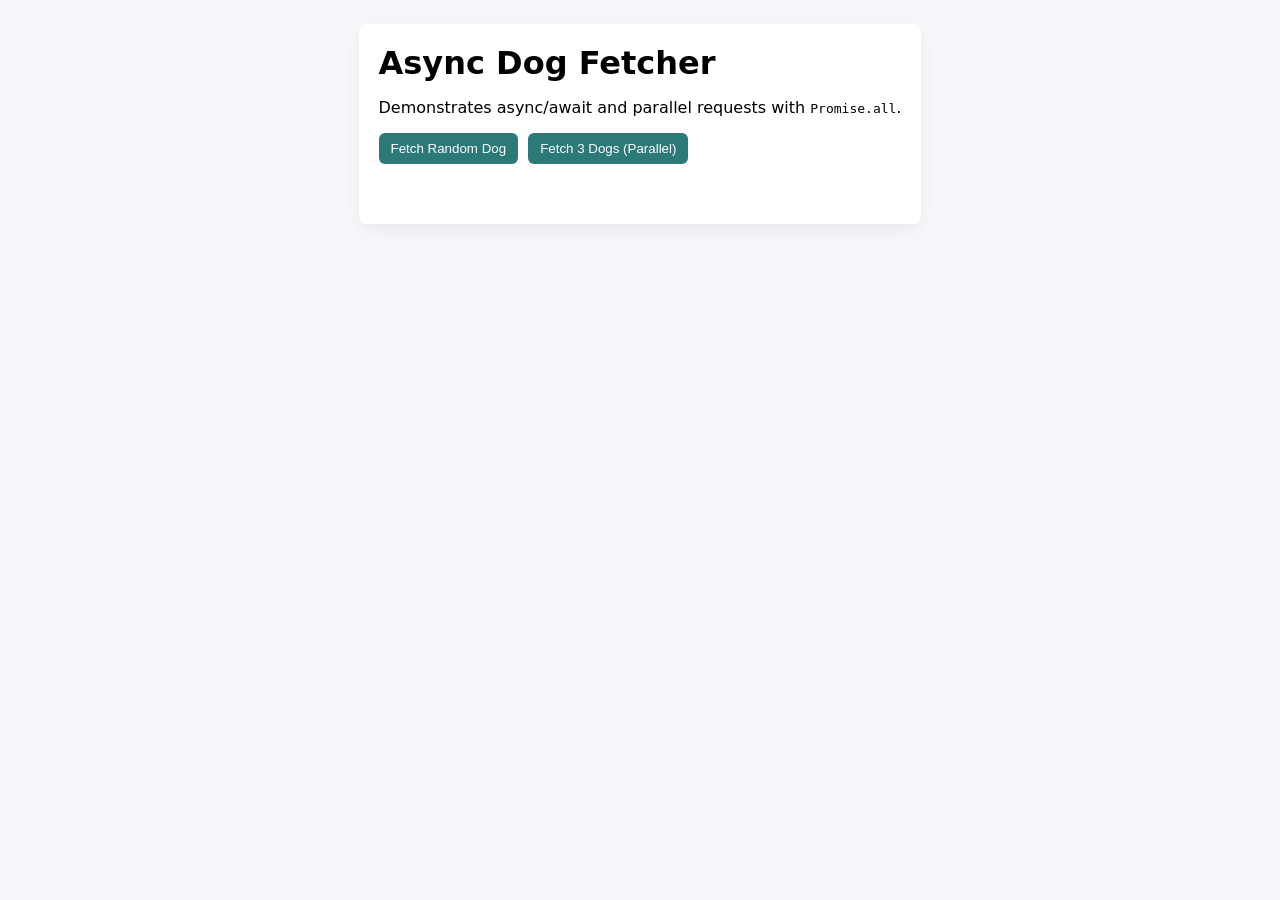
<file: Async-dog/index.html>
<!doctype html>
<html lang="en">

<head>
    <meta charset="utf-8" />
    <meta name="viewport" content="width=device-width,initial-scale=1" />
    <title>Async Dog Fetcher</title>
    <link rel="stylesheet" href="styles.css">
</head>

<body>
    <main>
        <h1>Async Dog Fetcher</h1>
        <p>Demonstrates async/await and parallel requests with <code>Promise.all</code>.</p>
        <div class="controls">
            <button id="fetchBtn">Fetch Random Dog</button>
            <button id="fetch3Btn">Fetch 3 Dogs (Parallel)</button>
        </div>
        <p id="status" class="status"></p>
        <div id="gallery" class="gallery"></div>
    </main>
    <script src="script.js"></script>
</body>

</html>
</file>
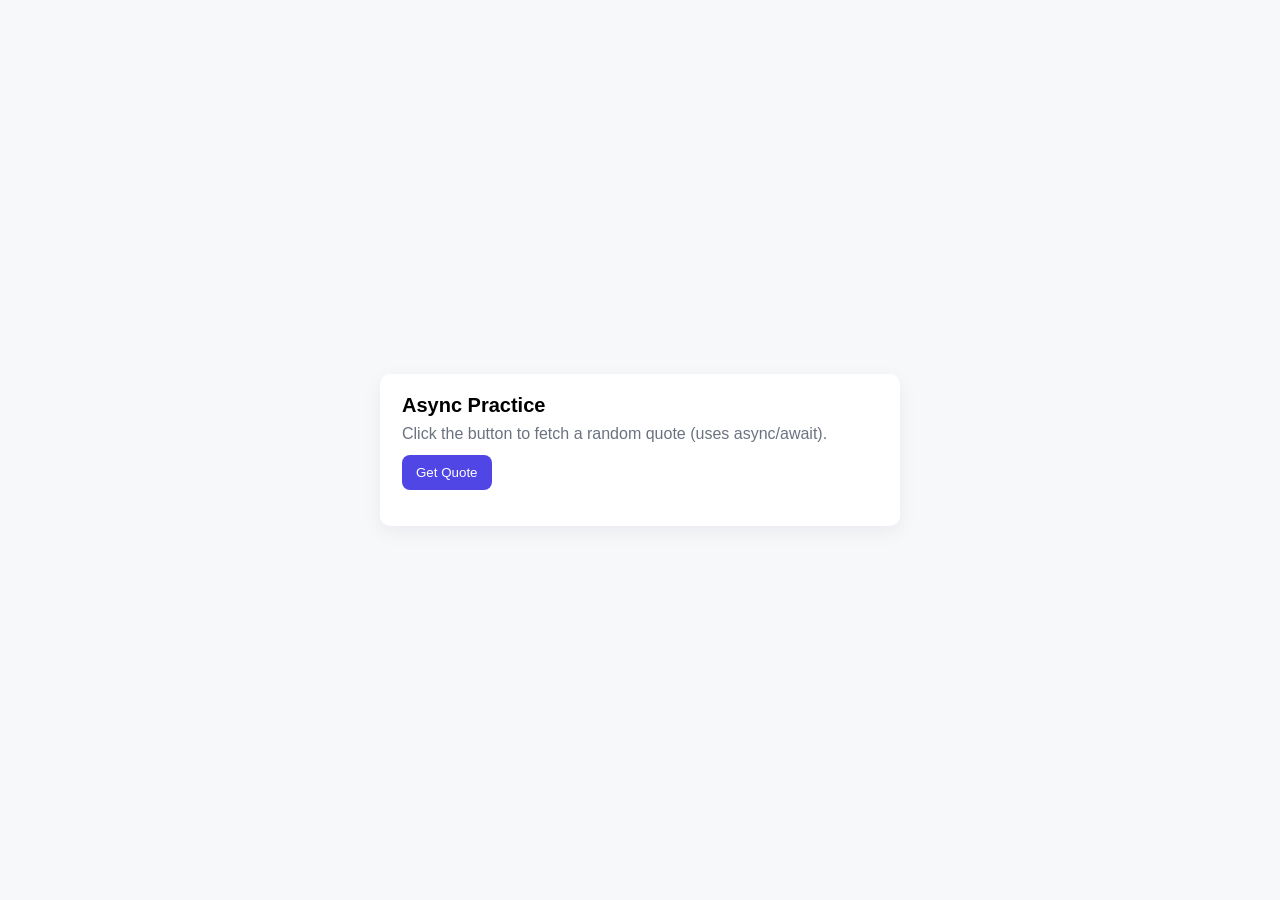
<file: Async/index.html>
<!doctype html>
<html lang="en">

<head>
    <meta charset="utf-8">
    <meta name="viewport" content="width=device-width,initial-scale=1">
    <title>Async Practice</title>
    <link rel="stylesheet" href="styles.css">
</head>

<body>
    <main class="card">
        <h1>Async Practice</h1>
        <p>Click the button to fetch a random quote (uses async/await).</p>
        <button id="getQuote">Get Quote</button>
        <div id="loading" class="hidden">Loading…</div>
        <blockquote id="quote" class="quote"></blockquote>
        <div id="error" class="error"></div>
    </main>
    <script src="script.js"></script>
</body>

</html>
</file>
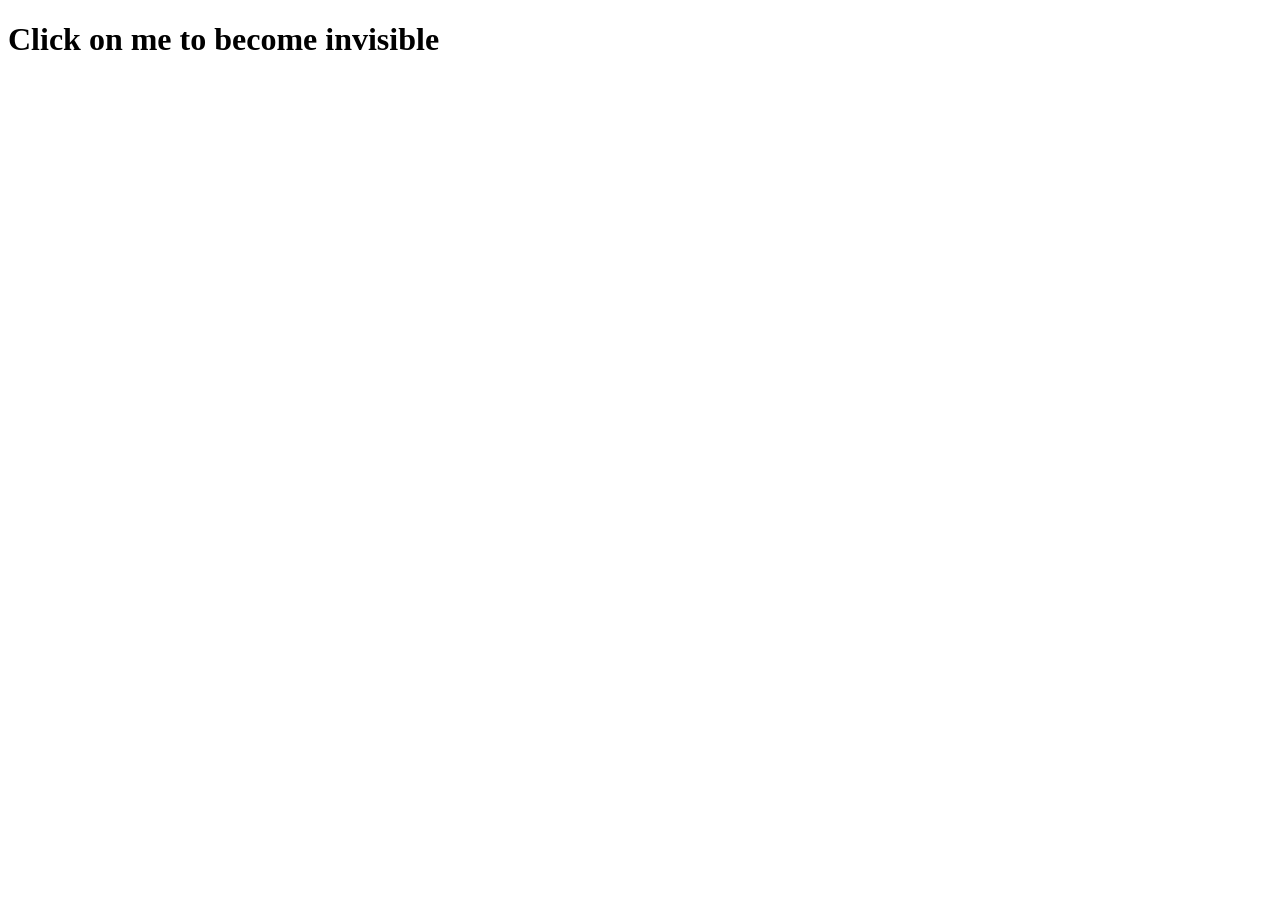
<file: DOM/events.html>
<!DOCTYPE html>
<html lang="en">
<head>
    <meta charset="UTF-8">
    <meta name="viewport" content="width=device-width, initial-scale=1.0">
    <title>Document</title>
</head>
<body>
    
    <h1>Click on me to become invisible</h1>

    <script src="./events.js"></script>
</body>
</html>
</file>
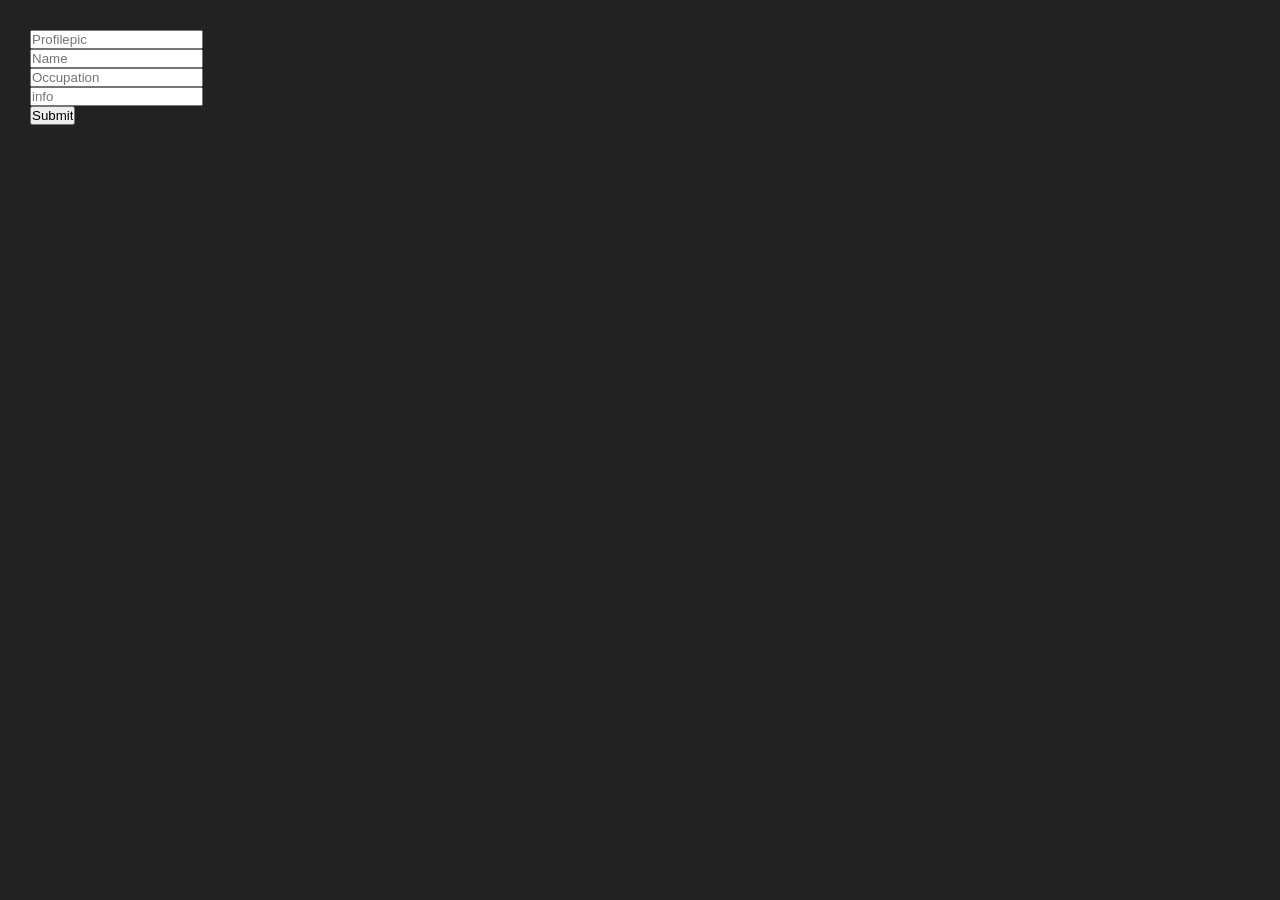
<file: DOM/index2.html>
<!DOCTYPE html>
<html lang="en">
<head>
    <meta charset="UTF-8">
    <meta name="viewport" content="width=device-width, initial-scale=1.0">
    <title>Document</title>
    <style>
        *{
            margin: 0;
            padding: 0;
            box-sizing: border-box;
        }

        html,body{
            width: 100%;
            height: 100%;
        }

        input{
            display: block;
        }

        #main{
            padding: 30px;
            width: 100%;
            height: 100%;
            background-color: #222;
        }

        .card{
            max-width: 400px;
            margin-top: 4px;
            color: azure;
            padding: 20px;
            border-radius: 10px ;
            border: 1px solid #555;
            display: inline-block;
        }
        .profile{
            width: 50px;
            height: 50px;
            border-radius: 50%;
            margin-bottom: 10px;
            overflow: hidden;
        }
        .profile img{
            width: 100%;
            height: 100%;
            object-fit: cover;
        }
        .card p{
            font-size: 12px;
            margin-top: 10px;
        }
        .card h5{
            margin-top: 5px;
        }


    </style>
</head>
<body>

    <div id="main">
        <form action="">
            <input type="text" placeholder="Profilepic">
            <input type="text" placeholder="Name">
            <input type="text" placeholder="Occupation">
            <input type="text" placeholder="info">
            <input type="Submit" placeholder="">
        </form>
        
        <!-- <div class="card">
            <div class="profile">
                <img src="https://images.unsplash.com/photo-1777972094693-9084fc20d5b3?w=1000&auto=format&fit=crop&q=60&ixlib=rb-4.1.0&ixid=M3wxMjA3fDB8MHxmZWF0dXJlZC1waG90b3MtZmVlZHwxMHx8fGVufDB8fHx8fA%3D%3D" alt="">
            </div>
            <h3>Harsh Sharma</h3>
            <h5>Coder</h5>
            <p>Lorem ipsum dolor sit amet.</p>
        </div> -->
    </div>



    <script src="./event2.js"></script>
    
</body>
</html>
</file>
<file: Async-dog/styles.css>
:root {
    --bg: #f7f7fb;
    --card: #fff;
    --accent: #2b7a78
}

* {
    box-sizing: border-box
}

body {
    font-family: system-ui, Segoe UI, Roboto, Arial;
    background: var(--bg);
    margin: 0;
    padding: 24px;
    display: flex;
    min-height: 100vh;
    align-items: flex-start
}

main {
    max-width: 760px;
    margin: 0 auto;
    background: var(--card);
    padding: 20px;
    border-radius: 8px;
    box-shadow: 0 6px 18px rgba(0, 0, 0, .06)
}

h1 {
    margin: 0 0 8px
}

.controls {
    display: flex;
    gap: 10px;
    margin: 12px 0
}

button {
    background: var(--accent);
    color: #fff;
    border: 0;
    padding: 8px 12px;
    border-radius: 6px;
    cursor: pointer
}

button:hover {
    opacity: .95
}

.status {
    min-height: 1.25em;
    margin: 8px 0;
    color: #333
}

.gallery {
    display: flex;
    gap: 10px;
    flex-wrap: wrap
}

.gallery img {
    width: 240px;
    height: 160px;
    object-fit: cover;
    border-radius: 6px;
    box-shadow: 0 4px 10px rgba(0, 0, 0, .06)
}
</file>
<file: Async/styles.css>
:root {
    --bg: #f6f8fa;
    --card: #ffffff;
    --accent: #4f46e5;
    --muted: #6b7280;
}

* {
    box-sizing: border-box
}

body {
    font-family: Segoe UI, Roboto, Arial, sans-serif;
    background: var(--bg);
    margin: 0;
    display: flex;
    min-height: 100vh;
    align-items: center;
    justify-content: center;
    padding: 24px;
}

.card {
    background: var(--card);
    padding: 20px 22px;
    border-radius: 10px;
    box-shadow: 0 6px 20px rgba(16, 24, 40, 0.06);
    max-width: 520px;
    width: 100%;
}

h1 {
    margin: 0 0 8px 0;
    font-size: 20px
}

p {
    color: var(--muted);
    margin: 0 0 12px 0
}

button {
    background: var(--accent);
    color: white;
    border: 0;
    padding: 10px 14px;
    border-radius: 8px;
    cursor: pointer;
}

button:active {
    transform: translateY(1px)
}

.hidden {
    display: none
}

.quote {
    margin: 16px 0 0 0;
    font-style: italic;
    color: #111827;
}

.error {
    color: #b91c1c;
    margin-top: 10px;
    font-size: 13px
}

#loading {
    margin-top: 12px;
    color: var(--muted)
}
</file>
